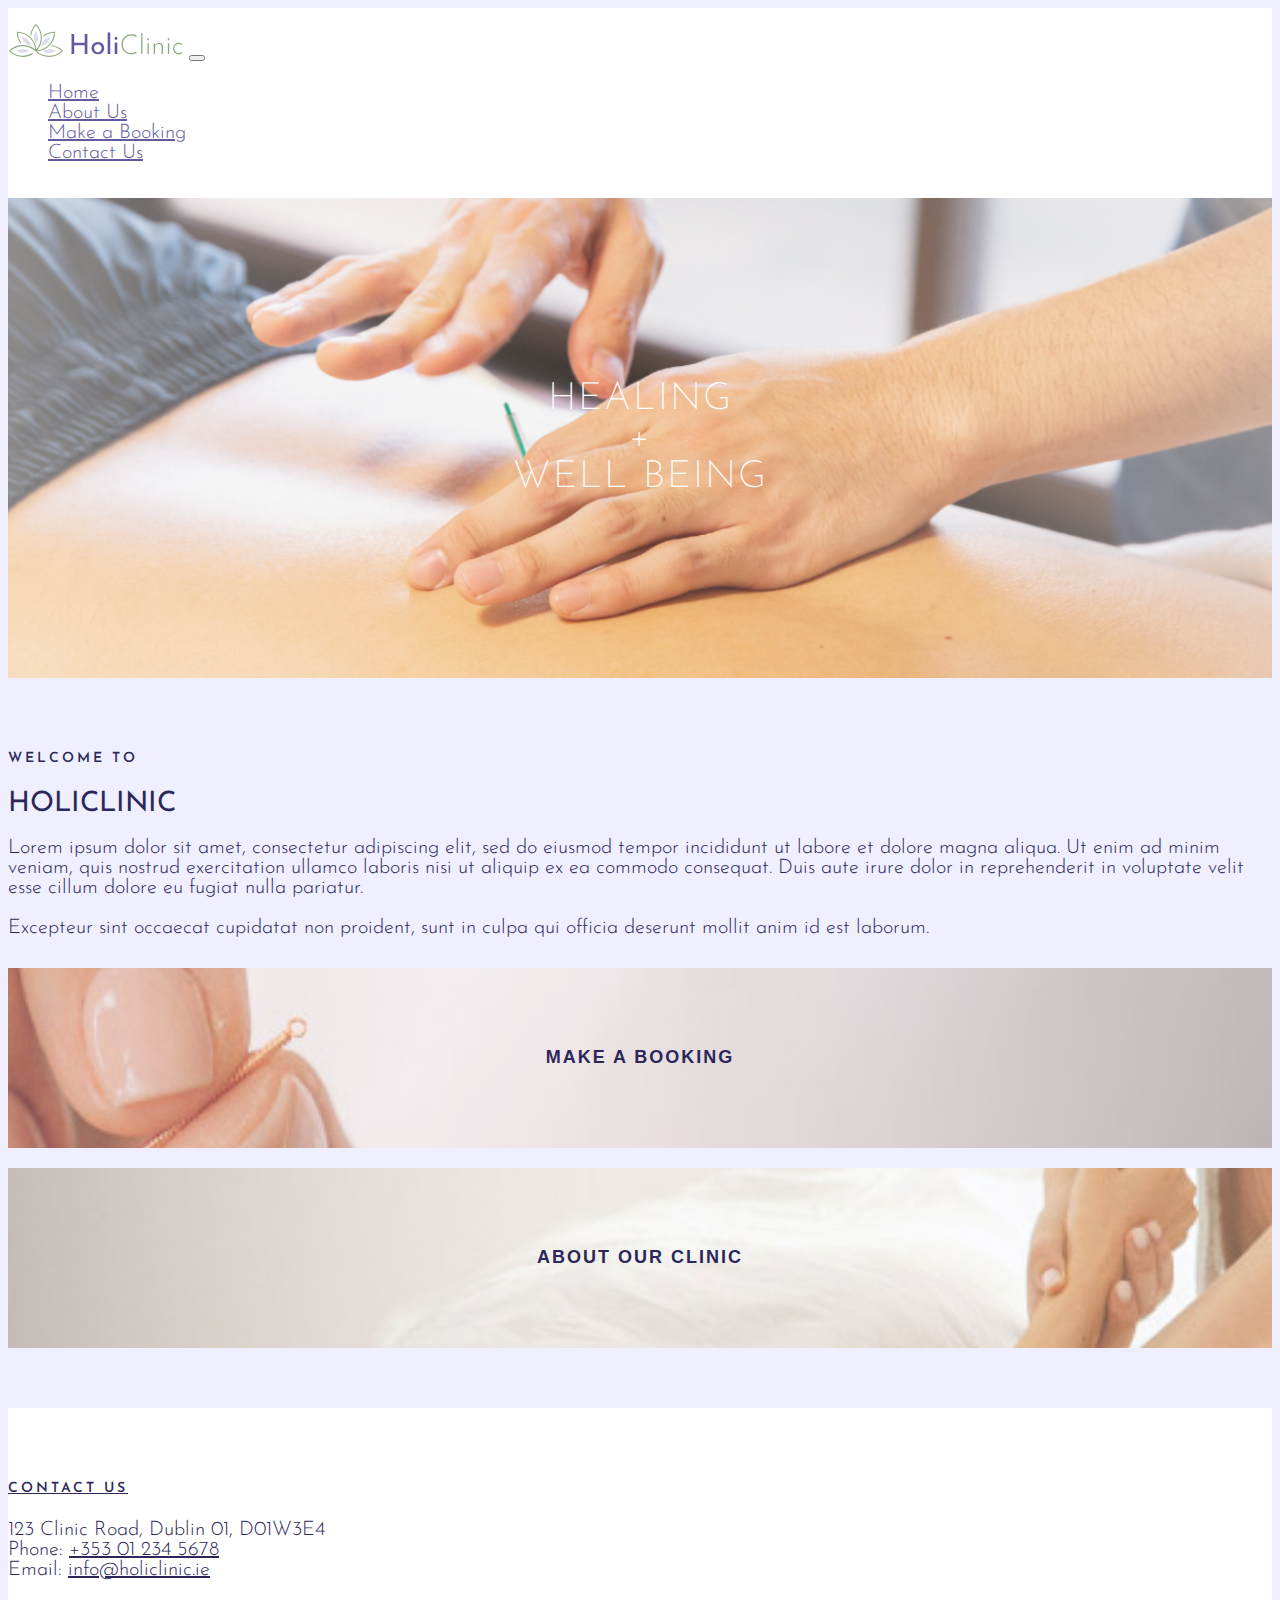
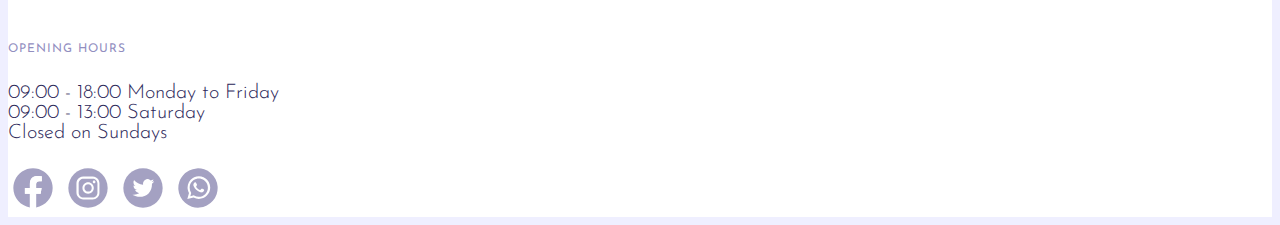
<file: index.html>
<!DOCTYPE html>
<html lang="en">

<head>
	<meta charset="UTF-8">
	<meta name="viewport" content="width=device-width, initial-scale=1">
	<meta name="description" content="Welcome to HoliClinic! We are a Holistic Clinic based in Dublin that offers Acupuncture, Massage and Energy Healing Services.">
	<title>HoliClinic</title>
	<!-- Bootstrap CSS only -->
		<link href="https://cdn.jsdelivr.net/npm/bootstrap@5.2.3/dist/css/bootstrap.min.css" rel="stylesheet" integrity="sha384-rbsA2VBKQhggwzxH7pPCaAqO46MgnOM80zW1RWuH61DGLwZJEdK2Kadq2F9CUG65" crossorigin="anonymous">
	<!-- Getting typeface Josefin Sans from Google API -->
		<link rel="preconnect" href="https://fonts.googleapis.com">
		<link rel="preconnect" href="https://fonts.gstatic.com" crossorigin>
		<link href="https://fonts.googleapis.com/css2?family=Josefin+Sans:wght@200;300;400;500;600&display=swap" rel="stylesheet">
	<!-- Our CSS files -->
		<link rel="stylesheet" href="css/global-style.css">
		<link rel="stylesheet" href="css/index-style.css">
	<!-- Bootstrap JavaScript Bundle with Popper -->
		<script src="https://cdn.jsdelivr.net/npm/bootstrap@5.2.3/dist/js/bootstrap.bundle.min.js" integrity="sha384-kenU1KFdBIe4zVF0s0G1M5b4hcpxyD9F7jL+jjXkk+Q2h455rYXK/7HAuoJl+0I4" crossorigin="anonymous"></script>
</head>
<body>

<!-- Navbar built using Bootstrap -->
	<nav class="navbar navbar-expand-md ">
		<div class="container"> <!-- container will keep all elements inside the 12-grid system -->
			<a class="navbar-brand" href="index.html"><img src="images/logo-holiclinic.svg" style="height:35px" alt="HoliClinic Logo resembling a Lotus Flower"></a>
			<button class="navbar-toggler" type="button" data-bs-toggle="collapse" data-bs-target="#navbarCollapse" aria-controls="navbarCollapse" aria-expanded="false" aria-label="Toggle navigation">
				<span class="navbar-toggler-icon"></span>
			</button>
			<div class="collapse navbar-collapse" id="navbarCollapse">
				<ul class="navbar-nav ms-auto mt-3"> <!-- ms-auto brings the menu to the right-side, mt-3 is extra margin at the top -->
					<li class="nav-item"><a class="nav-link" href="index.html">Home</a></li>
					<li class="nav-item"><a class="nav-link" href="aboutus.html">About Us</a></li>
					<li class="nav-item"><a class="nav-link" href="booking.html">Make a Booking</a></li>
					<li class="nav-item"><a class="nav-link" href="contactus.html">Contact Us</a></li>
				</ul>
			</div>
		</div>
	</nav>
	

<!-- header image -->
	<div class="header-img">
		<div class="header-title" alt="Background image of a therapist applying an Acupuncture needle">Healing<br>+<br>Well Being</div>
	</div>	

<!-- First row with text and buttons -->	
	<div class="container ">	
		<div class="spacer"></div>
		<div class="row d-flex justify-content-center">
			<div class="col-xs-12 col-lg-4">
				<h5>Welcome to</h5><h1>HoliClinic</h1>
				<p>Lorem ipsum dolor sit amet, consectetur adipiscing elit, sed do eiusmod tempor incididunt ut labore et dolore magna aliqua. Ut enim ad minim veniam, quis nostrud exercitation ullamco laboris nisi ut aliquip ex ea commodo consequat. Duis aute irure dolor in reprehenderit in voluptate velit esse cillum dolore eu fugiat nulla pariatur.</p>
				<p>Excepteur sint occaecat cupidatat non proident, sunt in culpa qui officia deserunt mollit anim id est laborum.</p>
			</div>
			<div class="col-xs-12 col-lg-1"></div>
			<div class="col-xs-12 col-lg-4">
				<div class="row">
					<form action="booking.html" style="width:100%;">
						<button class="cta booking" type="submit" alt="Background image of two fingers holding a needle">Make a Booking</button>
					</form>
				</div>
				<div class="row w-100"></div>
				<div class="row">
					<form action="aboutus.html" style="width:100%;">
						<button class="cta aboutclinic" type="submit" alt="Background image of a person receiving a massage">About our Clinic</button>
					</form>
				</div>
			</div>
		</div>
		<div class="spacer"></div>
	</div>
	
<!-- slider -->

	
<!-- footer -->
	<div class="container-fluid footer"> <!-- container-fluid gives it full width on the page -->
		<div class="container">
			<div class="spacer"></div>
			<div class="row d-flex pb-4"> <!-- display:flex; justify center to have it centered, pb-4 is padding-bottom:4 so the footer has some blank space at the bottom -->
				<div class="col-xs-12 col-md-8">
					<h5><a href="contactus.html">Contact Us</a></h5>
					<p>123 Clinic Road, Dublin 01, D01W3E4<br>Phone: <a href="tel:#">+353 01 234 5678</a><br>Email: <a href="mailto:#">info@holiclinic.ie</a></p>
					<br><h6>Opening Hours</h6>
					<p>09:00 - 18:00 Monday to Friday<br>09:00 - 13:00 Saturday<br>Closed on Sundays</p>
				</div>
				<div class="col-xs-12 col-md-4 d-flex justify-content-end align-items-end pb-4"> <!-- display:flex; justify end sends to the right side, align end sends to the bottom, pb-4 is padding-bottom:4-->
						<div>
							<a href="#" target="_blank"><img src="images/social-facebook.svg" width=50 height=50 alt="Facebook Icon"></a>
							<a href="#" target="_blank"><img src="images/social-instagram.svg" width=50 height=50 alt="Instagram Icon"></a>
							<a href="#" target="_blank"><img src="images/social-twitter.svg" width=50 height=50 alt="Twitter Icon"></a>
							<a href="#" target="_blank"><img src="images/social-whatsapp.svg" width=50 height=50 alt="Whatsapp Icon"></a>
						</div>						
				</div>
			</div>
		</div>
	</div>
	

</body>
</html>
</file>
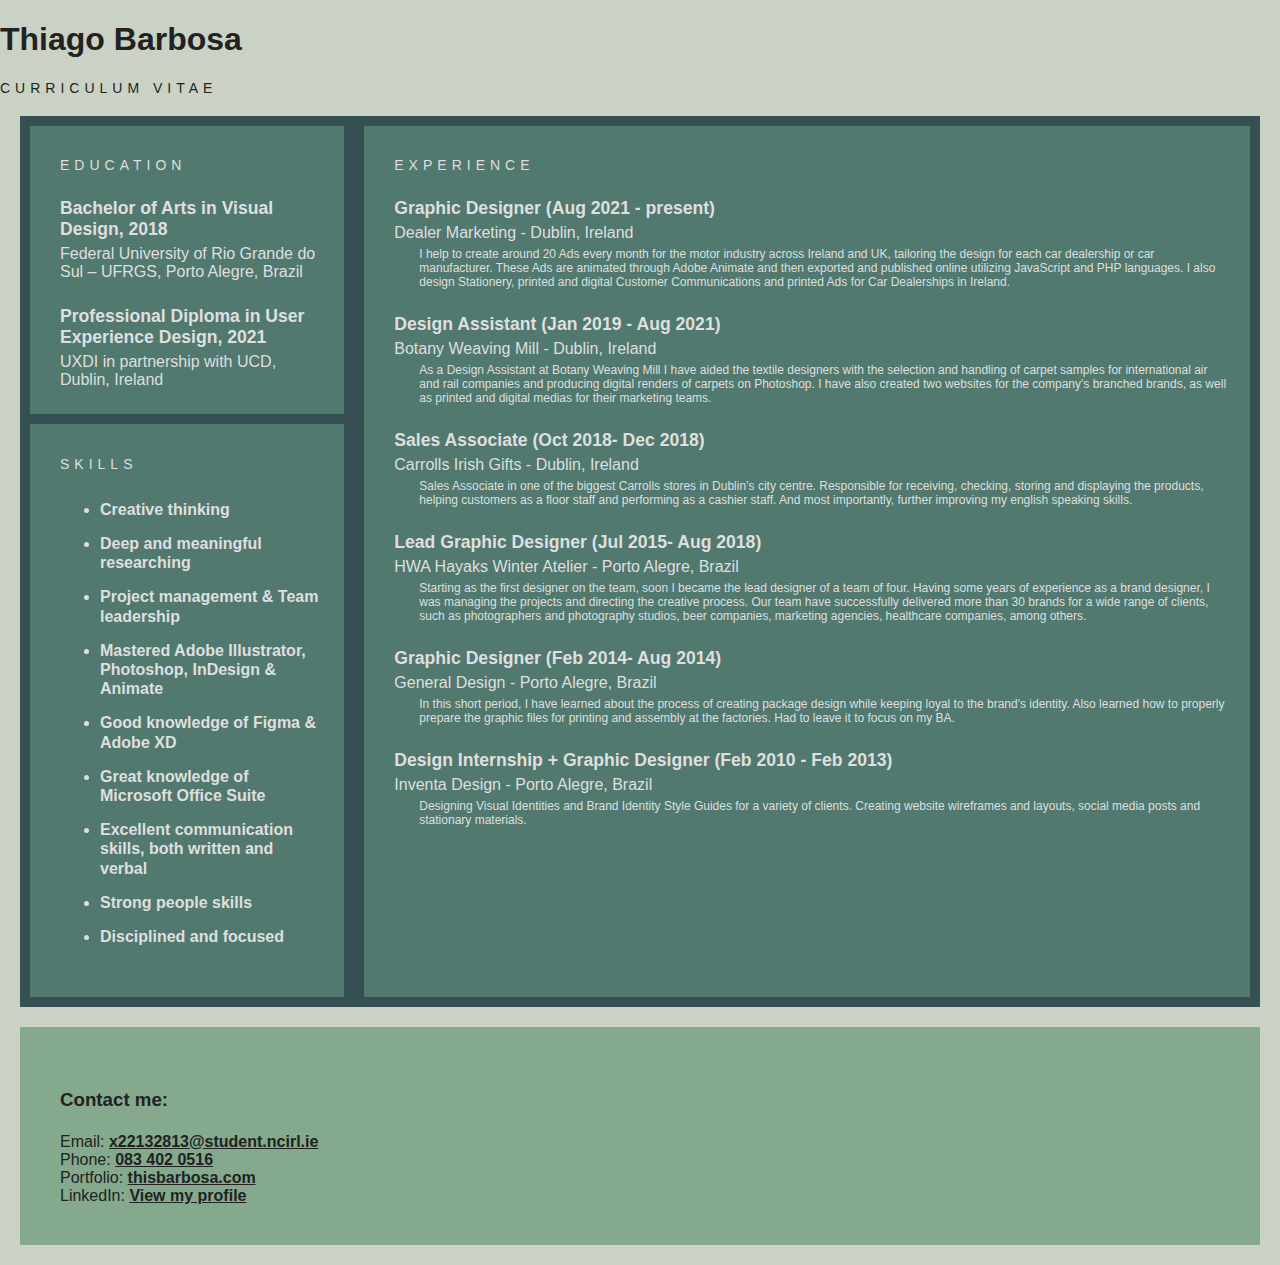
<file: portfolio/index.html>
<!DOCTYPE html>
<html>
	<head>
		<title>Thiago Barbosa - CV</title>
		<link href="https://cdn.jsdelivr.net/npm/bootstrap@5.2.2/dist/css/bootstrap.min.css" rel="stylesheet" integrity="sha384-Zenh87qX5JnK2Jl0vWa8Ck2rdkQ2Bzep5IDxbcnCeuOxjzrPF/et3URy9Bv1WTRi" crossorigin="anonymous">
		<script src="https://cdn.jsdelivr.net/npm/bootstrap@5.2.2/dist/js/bootstrap.bundle.min.js" integrity="sha384-OERcA2EqjJCMA+/3y+gxIOqMEjwtxJY7qPCqsdltbNJuaOe923+mo//f6V8Qbsw3" crossorigin="anonymous"></script>
		<link rel="stylesheet" href="style.css">
	</head>
	
	<body>
	<div class="container">
		<div class="row">
			<div class="col">
			<h1>Thiago Barbosa</h1>
			<h2>CURRICULUM VITAE</h2>
			</div>
		</div>
		<div id="columns">
			<div id="container-left">
				<div id="education-box"> 	
					<h2>Education</h2>
					<p class="title">Bachelor of Arts in Visual Design, 2018</p>
					<p>Federal University of Rio Grande do Sul – UFRGS, Porto Alegre, Brazil</p>
					<p class="title">Professional Diploma in User Experience Design, 2021</p>
					<p>UXDI in partnership with UCD, Dublin, Ireland</p>
				</div>
				<div id="skills-box">		
					<h2>Skills</h2>
						<ul class="skills" >
							<li>Creative thinking</li>
							<li>Deep and meaningful researching</li>
							<li>Project management & Team leadership</li>
							<li>Mastered Adobe Illustrator, Photoshop, InDesign & Animate</li>
							<li>Good knowledge of Figma & Adobe XD</li>
							<li>Great knowledge of Microsoft Office Suite</li>
							<li>Excellent communication skills, both written and verbal</li>
							<li>Strong people skills</li>
							<li>Disciplined and focused</li>
						</ul>
				</div>
			</div>
		
		<div id="experience-box">		
			<h2>Experience</h2>
				<p class="title">Graphic Designer (Aug 2021 - present)</p>
				<p>Dealer Marketing - Dublin, Ireland</p>
				<p class="description">I help to create around 20 Ads every month for the motor industry across Ireland and UK, tailoring the design for each car dealership or car manufacturer. These Ads are animated through Adobe Animate and then exported and published online utilizing JavaScript and PHP languages. I also design Stationery, printed and digital Customer Communications and printed Ads for Car Dealerships in Ireland.</p>
				
				<p class="title">Design Assistant (Jan 2019 - Aug 2021)</p>
				<p>Botany Weaving Mill - Dublin, Ireland</p>
				<p class="description">As a Design Assistant at Botany Weaving Mill I have aided the textile designers with the selection and handling of carpet samples for international air and rail companies and producing digital renders of carpets on Photoshop. I have also created two websites for the company's branched brands, as well as printed and digital medias for their marketing teams.</p>
				
				<p class="title">Sales Associate (Oct 2018- Dec 2018)</p>
				<p>Carrolls Irish Gifts - Dublin, Ireland</p>
				<p class="description">Sales Associate in one of the biggest Carrolls stores in Dublin’s city centre. Responsible for receiving, checking, storing and displaying the products, helping customers as a floor staff and performing as a cashier staff. And most importantly, further improving my english speaking skills.</p>
				
				<p class="title">Lead Graphic Designer (Jul 2015- Aug 2018)</p>
				<p>HWA Hayaks Winter Atelier - Porto Alegre, Brazil</p>
				<p class="description">Starting as the first designer on the team, soon I became the lead designer of a team of four. Having some years of experience as a brand designer, I was managing the projects and directing the creative process. Our team have successfully delivered more than 30 brands for a wide range of clients, such as photographers and photography studios, beer companies, marketing agencies, healthcare companies, among others.</p>
				
				<p class="title">Graphic Designer (Feb 2014- Aug 2014)</p>
				<p>General Design - Porto Alegre, Brazil</p>
				<p class="description">In this short period, I have learned about the process of creating package design while keeping loyal to the brand's identity. Also learned how to properly prepare the graphic files for printing and assembly at the factories. Had to leave it to focus on my BA.</p>
				
				<p class="title">Design Internship + Graphic Designer (Feb 2010 - Feb 2013)</p>
				<p>Inventa Design - Porto Alegre, Brazil</p>
				<p class="description">Designing Visual Identities and Brand Identity Style Guides for a variety of clients. Creating website wireframes and layouts, social media posts and stationary materials.</p>
		</div>		
		
		</div>	
		<div id="container-footer">
			<h3>Contact me:</h3>
				Email: <a href="mailto:x22132813@student.ncirl.ie">x22132813@student.ncirl.ie</a>
				<br>
				Phone: <a href="tel:0834020516">083 402 0516</a>
				<br>
				Portfolio: <a href="https://www.thisbarbosa.com" target="_blank">thisbarbosa.com</a>
				<br>
				LinkedIn: <a href="https://www.linkedin.com/in/thisbarbosa/" target="_blank">View my profile</a>
			
		</div>
	</div>
	<body>	
</html>
</file>
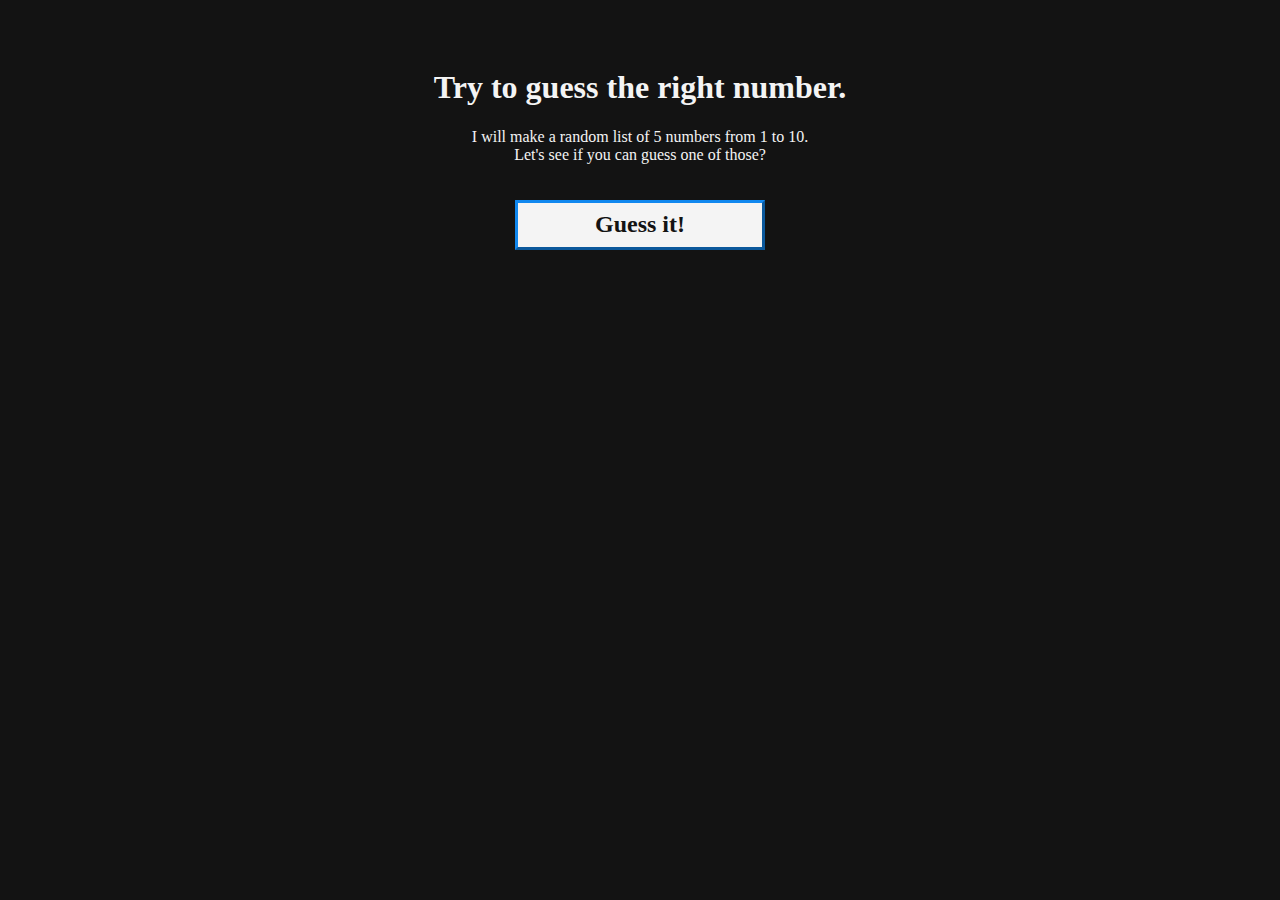
<file: week10lab/index.html>
<!--Thiago Barbosa - Lab Week 10-->
<!DOCTYPE html>
<html>

<head>
  <meta charset="utf-8">
  <title>Guessing Game</title>
  <link href="style.css" rel="stylesheet">
  <script src="script.js"></script>
</head>

<body>
	<div id="container">
		<h1>Try to guess the right number.</h1>
		<p>I will make a random list of 5 numbers from 1 to 10.<br>Let's see if you can guess one of those?</p>
		<button onclick=guessNumber()>Guess it!</button>
		<br>
		<div id="answer"></div>
	</div>
</body>

</html>
</file>
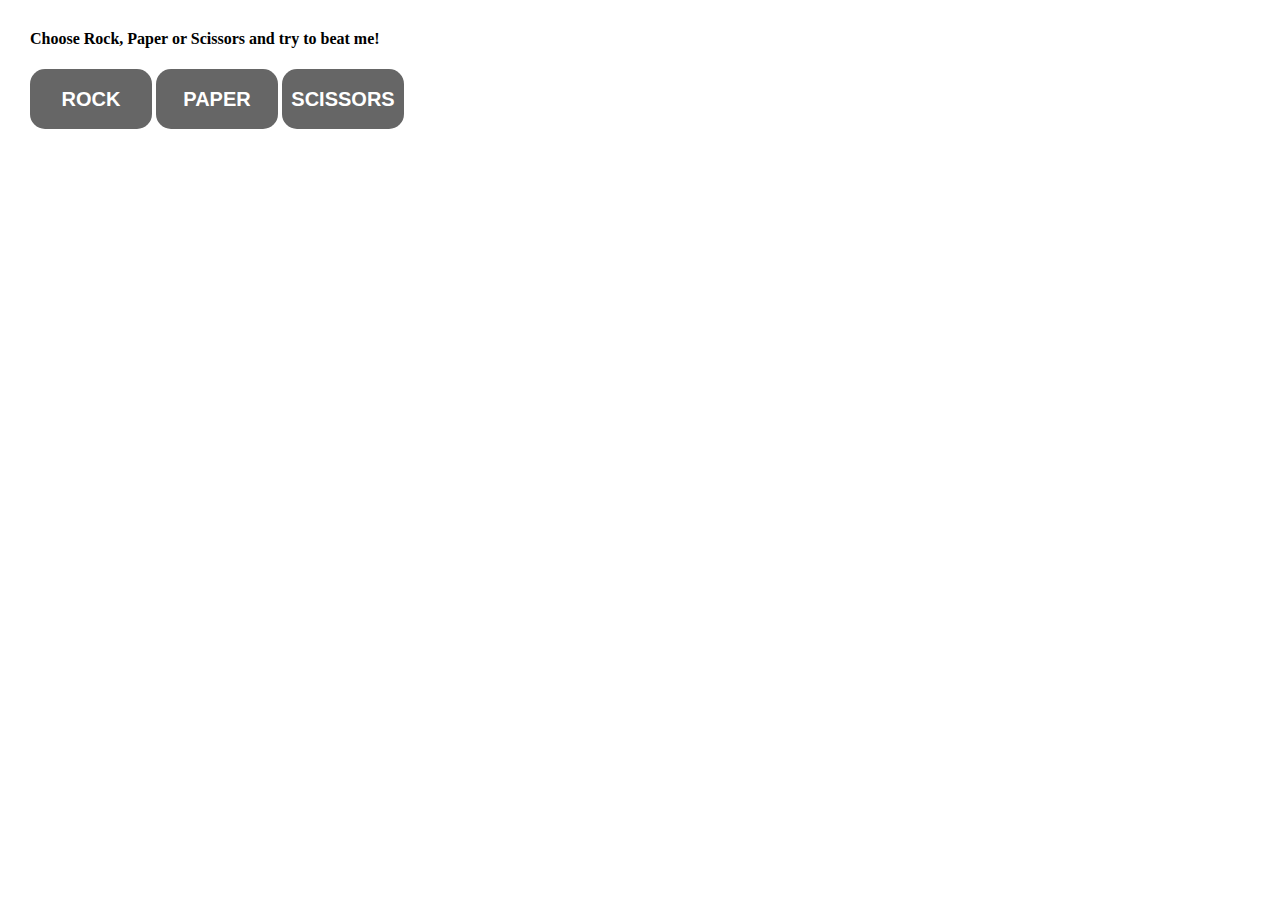
<file: week8lab/index.html>
<!DOCTYPE html>
<!-- Week 8 Lab - Thiago Barbosa - 16.11.2022 -->
<html lang="en">
<meta charset="UTF-8">
<head>
	<title>Week 8 Lab - Rock Paper Scissors Game</title>
	<meta name="viewport" content="width=device-width,initial-scale=1">
	<link href="https://cdn.jsdelivr.net/npm/bootstrap@5.2.2/dist/css/bootstrap.min.css" rel="stylesheet" integrity="sha384-Zenh87qX5JnK2Jl0vWa8Ck2rdkQ2Bzep5IDxbcnCeuOxjzrPF/et3URy9Bv1WTRi" crossorigin="anonymous">
	<link href="style.css" rel="stylesheet">
	<script src="script.js"></script>
</head>
<body>
	<div class="row">
		<div class="col-xs-12 float-center">
			<h4>Choose Rock, Paper or Scissors and try to beat me!</h4>
			<button type="submit" id="rock" onclick="playRock()">ROCK</button>
			<button type="submit" id="paper" onclick="playPaper()">PAPER</button>
			<button type="submit" id="scissors" onclick="playScissors()">SCISSORS</button>
		</div>
	</div>

</body>
</html>
</file>
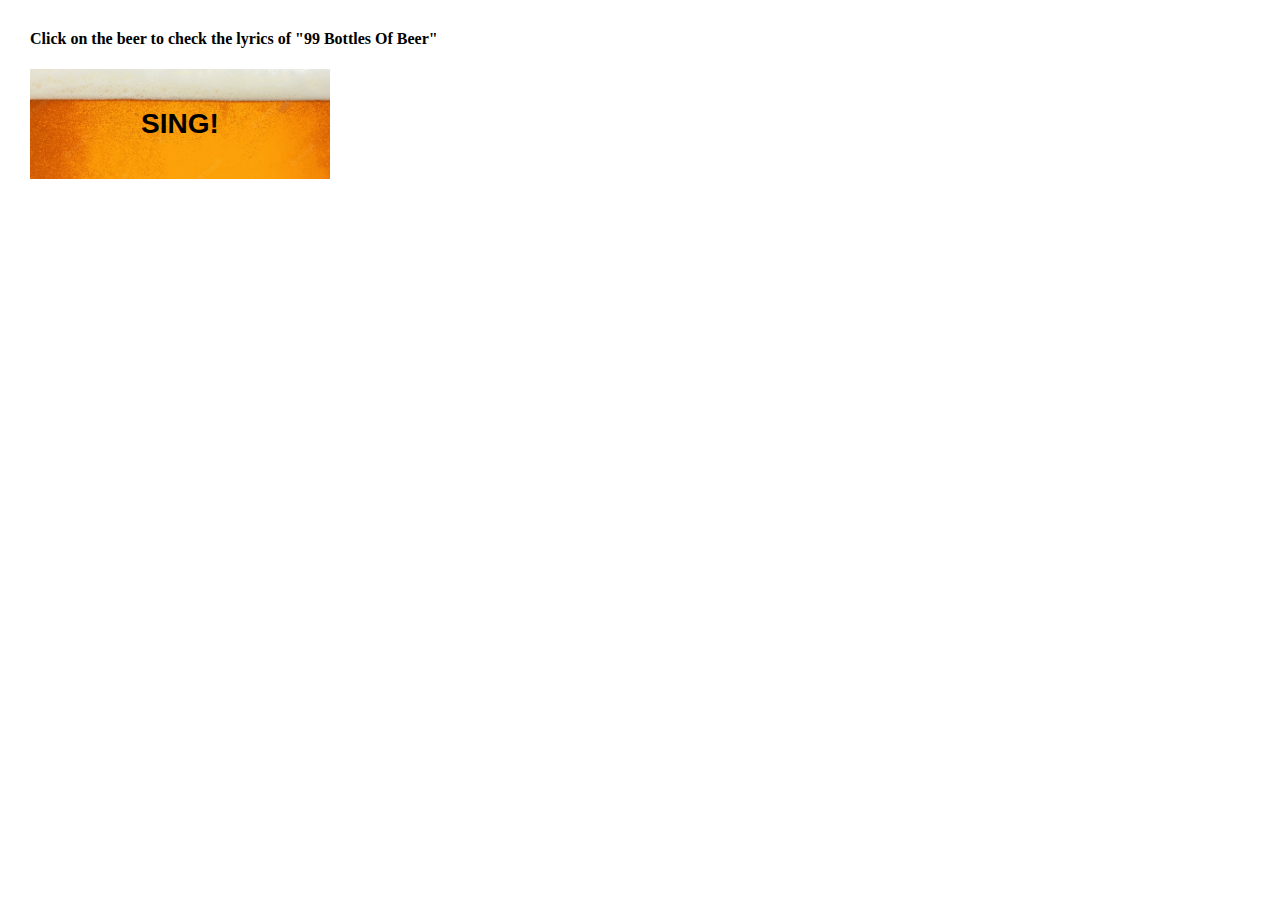
<file: week9lab/beersong/index.html>
<!DOCTYPE html>
<!-- Week 9 Lab - Thiago Barbosa - 21.11.2022 -->
<html lang="en">
<meta charset="UTF-8">
<head>
	<title>Week 9 Lab - 99 Bottles Of Beer</title>
	<meta name="viewport" content="width=device-width,initial-scale=1">
	<link href="https://cdn.jsdelivr.net/npm/bootstrap@5.2.2/dist/css/bootstrap.min.css" rel="stylesheet" integrity="sha384-Zenh87qX5JnK2Jl0vWa8Ck2rdkQ2Bzep5IDxbcnCeuOxjzrPF/et3URy9Bv1WTRi" crossorigin="anonymous">
	<link href="style.css" rel="stylesheet">
	<script src="script.js"></script>
</head>
<body>
	<div class="row">
		<div class="col-xs-12">
			<h4>Click on the beer to check the lyrics of "99 Bottles Of Beer"</h4>
			<button type="submit" id="buttonBeer" onclick="beerSong()">SING!</button>
			<div id="songLyrics">
				
			</div>
		</div>
	</div>

</body>
</html>
</file>
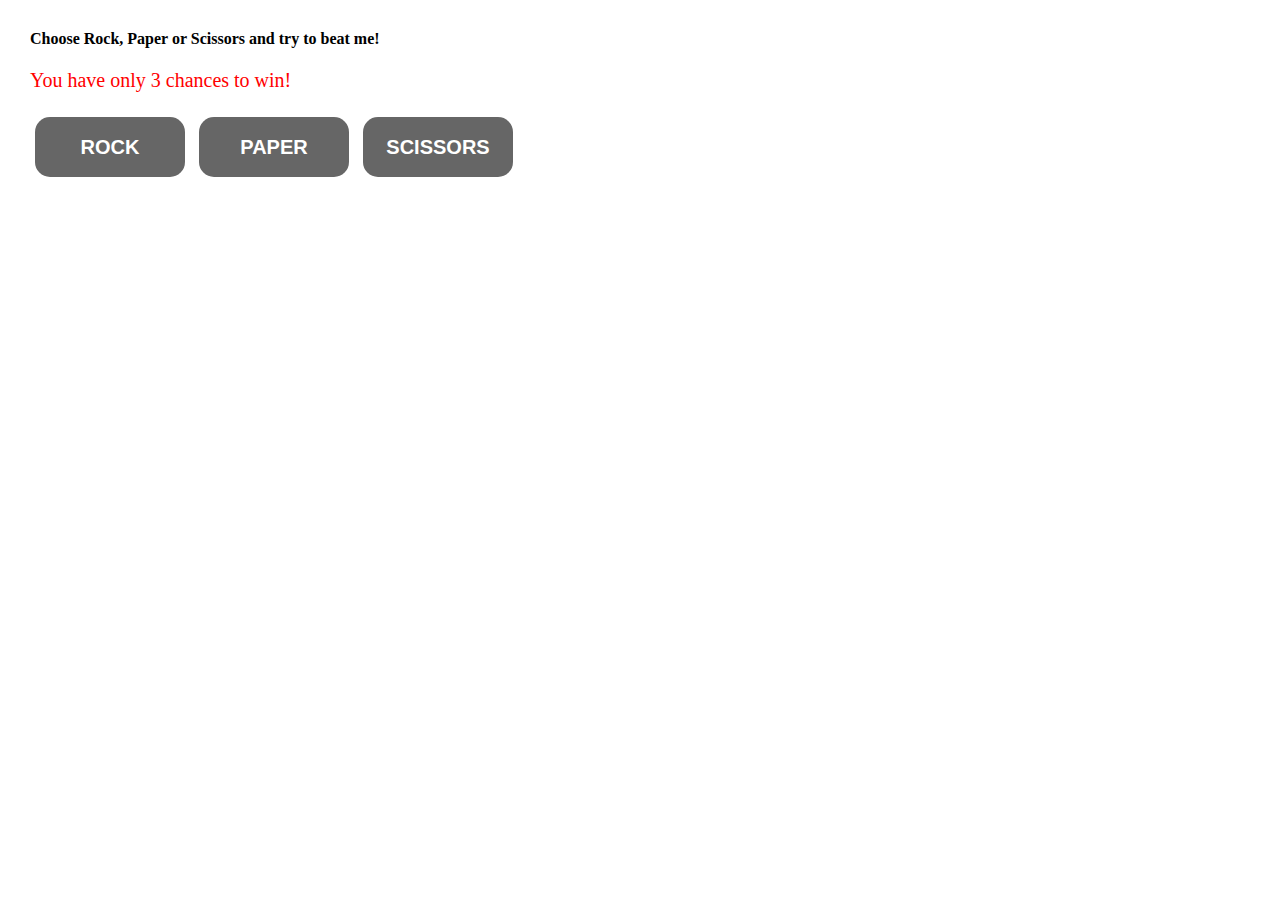
<file: week9lab/rps/index.html>
<!DOCTYPE html>
<!-- Week 9 Lab - Thiago Barbosa - 21.11.2022 -->
<html lang="en">
<meta charset="UTF-8">
<head>
	<title>Week 9 Lab - Rock Paper Scissors Game v2.0</title>
	<meta name="viewport" content="width=device-width,initial-scale=1">
	<link href="https://cdn.jsdelivr.net/npm/bootstrap@5.2.2/dist/css/bootstrap.min.css" rel="stylesheet" integrity="sha384-Zenh87qX5JnK2Jl0vWa8Ck2rdkQ2Bzep5IDxbcnCeuOxjzrPF/et3URy9Bv1WTRi" crossorigin="anonymous">
	<link href="style.css" rel="stylesheet">
	<script src="script.js"></script>
</head>
<body>
	<div class="row">
		<div class="col-xs-12" style="padding-bottom:20px">
			<h4>Choose Rock, Paper or Scissors and try to beat me!</h4>
			<span style="color:red;font-size:20px;margin-bottom:20px">You have only 3 chances to win!</span>
		</div>
		<div class="col-xs-12">
			<button type="submit" id="rock" onclick="playGame(0)">ROCK</button>
			<button type="submit" id="paper" onclick="playGame(1)">PAPER</button>
			<button type="submit" id="scissors" onclick="playGame(2)">SCISSORS</button>
		</div>
	</div>
</body>
</html>
</file>
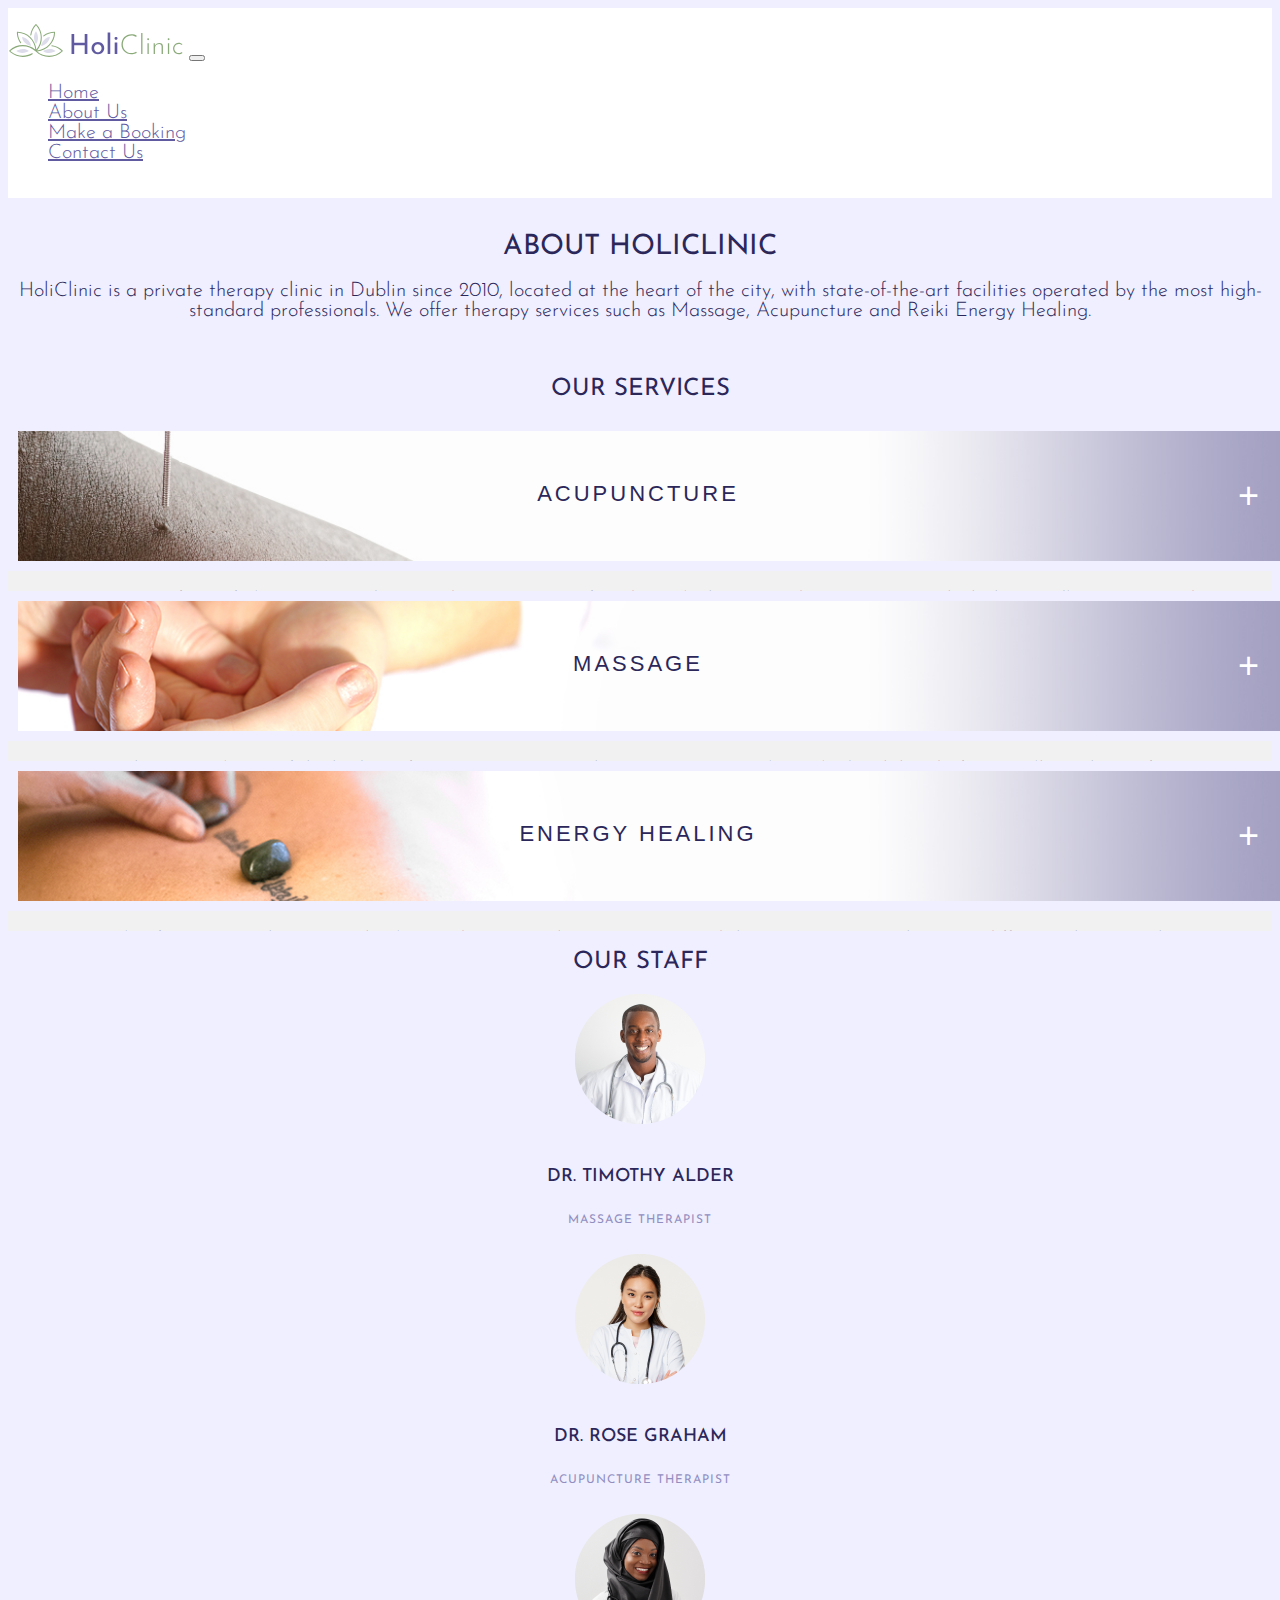
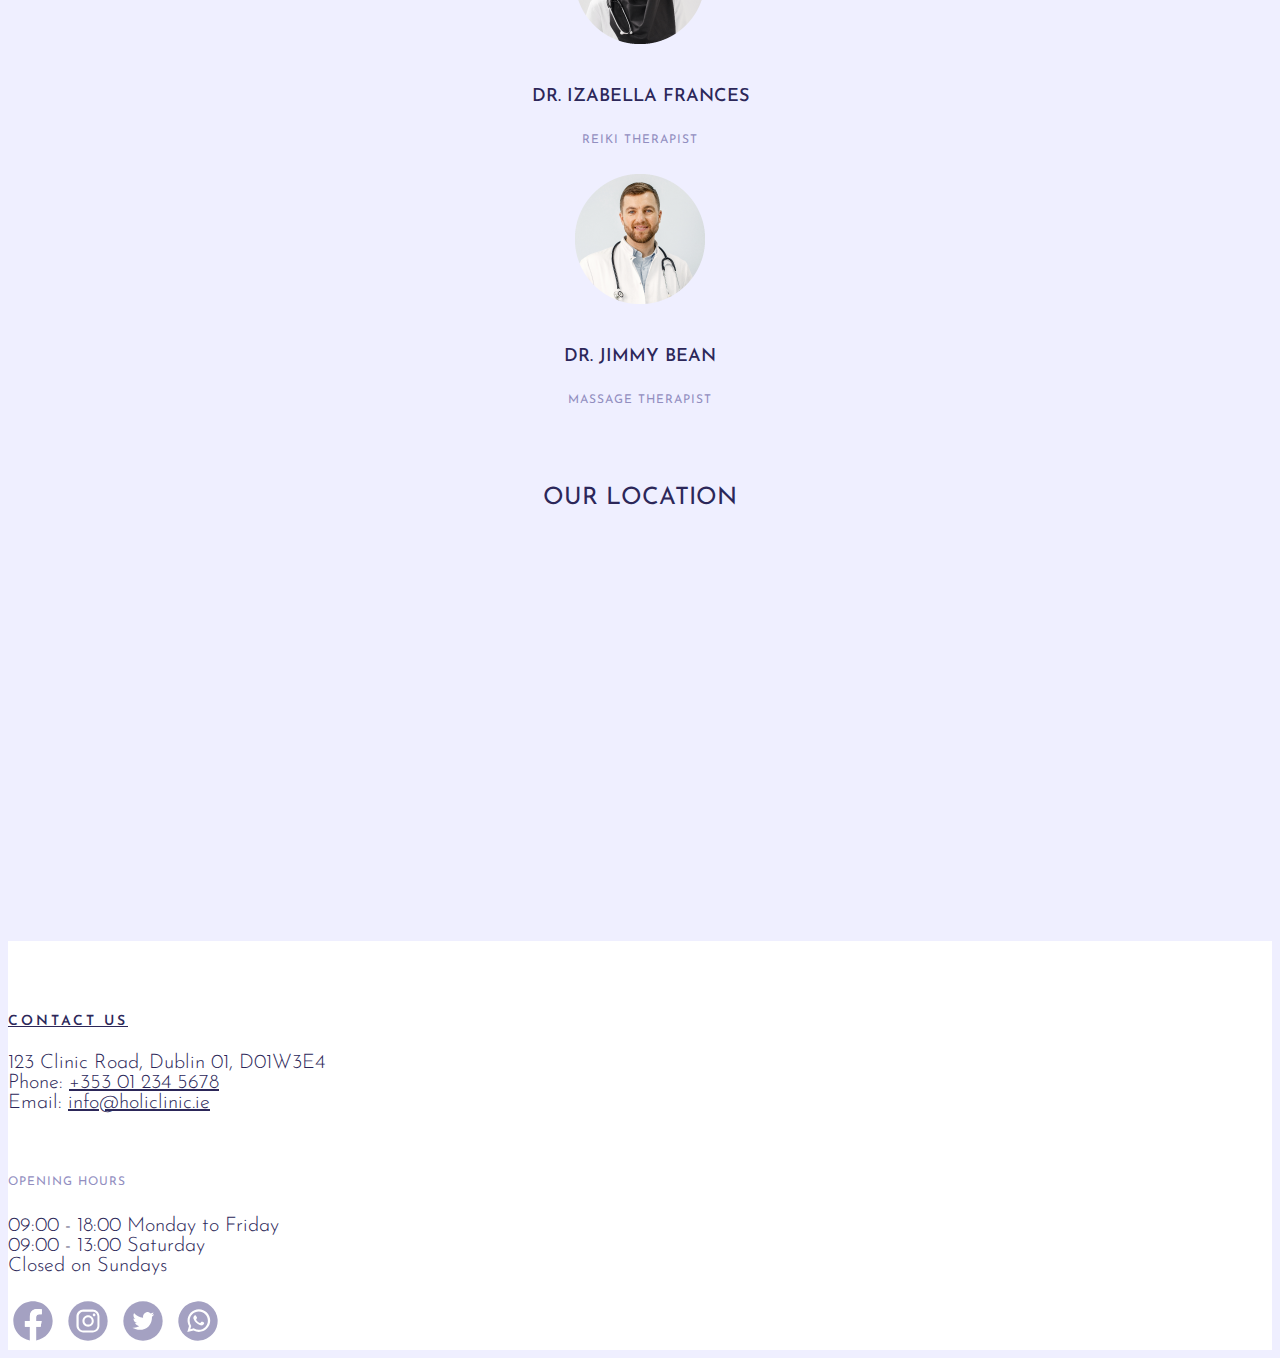
<file: aboutus.html>
<!DOCTYPE html>
<html lang="en">

<head>
	<meta charset="UTF-8">
	<meta name="viewport" content="width=device-width, initial-scale=1">
	<meta name="description" content="HoliClinic is a Holistic Clinic based in Dublin that offers Acupuncture, Massage and Energy Healing Services. You will be in good hands with our experienced therapists.">
	<title>HoliClinic - About Us</title>
	<!-- Bootstrap CSS only -->
		<link href="https://cdn.jsdelivr.net/npm/bootstrap@5.2.3/dist/css/bootstrap.min.css" rel="stylesheet" integrity="sha384-rbsA2VBKQhggwzxH7pPCaAqO46MgnOM80zW1RWuH61DGLwZJEdK2Kadq2F9CUG65" crossorigin="anonymous">
	<!-- Getting typeface Josefin Sans from Google API -->
		<link rel="preconnect" href="https://fonts.googleapis.com">
		<link rel="preconnect" href="https://fonts.gstatic.com" crossorigin>
		<link href="https://fonts.googleapis.com/css2?family=Josefin+Sans:wght@200;300;400;500;600&display=swap" rel="stylesheet">
	<!-- Our CSS files -->
		<link rel="stylesheet" href="css/global-style.css">
		<link rel="stylesheet" href="css/aboutus-style.css">
	<!-- Bootstrap JavaScript Bundle with Popper -->
		<script src="https://cdn.jsdelivr.net/npm/bootstrap@5.2.3/dist/js/bootstrap.bundle.min.js" integrity="sha384-kenU1KFdBIe4zVF0s0G1M5b4hcpxyD9F7jL+jjXkk+Q2h455rYXK/7HAuoJl+0I4" crossorigin="anonymous"></script>

</head>
<body>

<!-- Navbar built using Bootstrap -->
	<nav class="navbar navbar-expand-md ">
		<div class="container"> <!-- container will keep all elements inside the 12-grid system -->
			<a class="navbar-brand" href="index.html"><img src="images/logo-holiclinic.svg" style="height:35px" alt="HoliClinic Logo resembling a Lotus Flower"></a>
			<button class="navbar-toggler" type="button" data-bs-toggle="collapse" data-bs-target="#navbarCollapse" aria-controls="navbarCollapse" aria-expanded="false" aria-label="Toggle navigation">
				<span class="navbar-toggler-icon"></span>
			</button>
			<div class="collapse navbar-collapse" id="navbarCollapse">
				<ul class="navbar-nav ms-auto mt-3"> <!-- ms-auto brings the menu to the right-side, mt-3 is extra margin at the top -->
					<li class="nav-item"><a class="nav-link" href="index.html">Home</a></li>
					<li class="nav-item"><a class="nav-link" href="aboutus.html">About Us</a></li>
					<li class="nav-item"><a class="nav-link" href="booking.html">Make a Booking</a></li>
					<li class="nav-item"><a class="nav-link" href="contactus.html">Contact Us</a></li>
				</ul>
			</div>
		</div>
	</nav>
	
<!-- Service buttons with collapsible content -->	
	<div class="container col-xs-12 col-lg-7 pt-4">
		<br>
		<center><h1>About HoliClinic</h1>
		<p>HoliClinic is a private therapy clinic in Dublin since 2010, located at the heart of the city, with state-of-the-art facilities operated by the most high-standard professionals. We offer therapy services such as Massage, Acupuncture and Reiki Energy Healing.</p></center>
		<br>
	</div>
	<div class="container">
		<div class="row d-flex justify-content-center">
			<div class="col-xs-12 col-lg-5 pt-5">
				<center><h2>Our Services</h2></center>
				<div class="pt-4">
					<button class="collapsible acupunture" alt="Background image of Acupuncture therapy">Acupuncture</button> <!-- class collapsible is going to trigger a JavaScript Event Listener to uncollapse the content -->
					<div class="content">
					  <p>Acupuncture is a form of alternative medicine and a component of traditional Chinese medicine (TCM) in which thin needles are inserted into the body. There is a range of acupuncture variants which originated in different philosophies, and techniques vary depending on the country in which it is performed, but can be divided into two main foundational philosophical applications and approaches, the first being the modern standardized form called eight principles TCM and the second an older system that is based on the ancient Daoist wuxing, better known as the five elements or phases in the West.</p>
					</div>
					<button class="collapsible massage" alt="Background image of Massage therapy">Massage</button>
					<div class="content">
					  <p>Massage is the manipulation of the body's soft tissues. Massage techniques are commonly applied with hands, fingers, elbows, knees, forearms, feet or a device. The purpose of massage is generally for the treatment of body stress or pain. In European countries, a person professionally trained to give massages is traditionally known as a masseur (male) or masseuse (female).</p>
					</div>
					<button class="collapsible energy" alt="Background image of Energy Healing therapy">Energy Healing</button>	
					<div class="content">
					  <p>Many people often assume that energy healing and massage therapy are one and the same. However, there is a difference between the two. Energy healing believes that the human energy field extends beyond the body and skin. Energy healing also believes that when the flow of this energy is obstructed or imbalanced, it results in ailments and health problems. So the main aim of energy healing is to restore the balance of the energy field and facilitate healing of the body and mind. It is seen as a natural process of restoring the body, spirit and mind to complete health.</p>
					</div>
				</div>
			</div>
			<div class="col-xs-12 col-lg-6 pt-5"> <!-- pt-5 is adding padding to the top of my column in roder to have space when it stacks for small screens-->
				<center><h2>Our Staff</h2></center>
				<div class="row d-flex justify-content-center pt-4">
					<div class="col-4 pb-5">
						<center>
							<img src="images/staff-01.png" width="130px" height="130px" alt="Portrait of Dr. Timothy Alder"><br><br>
							<h4>Dr. Timothy Alder</h4>
							<h6>Massage Therapist</h6>
						</center>
					</div>
					<div class="col-4 pb-5">
						<center>
							<img src="images/staff-02.png" width="130px" height="130px" alt="Portrait of Dr. Rose Graham"><br><br>
							<h4>Dr. Rose Graham</h4>
							<h6>Acupuncture Therapist</h6>
						</center>
					</div>
				</div>
				<div class="row d-flex justify-content-center">
					<div class="col-4 pb-5">
						<center>
							<img src="images/staff-03.png" width="130px" height="130px" alt="Portrait of Dr. Izabella Frances"><br><br>
							<h4>Dr. Izabella Frances</h4>
							<h6>Reiki Therapist</h6>
						</center>
					</div>
					<div class="col-4 pb-5">
						<center>
							<img src="images/staff-04.png" width="130px" height="130px" alt="Portrait of Dr. Jimmy Bean"><br><br>
							<h4>Dr. Jimmy Bean</h4>
							<h6>Massage Therapist</h6>
						</center>
					</div>
				</div>
			</div>
		</div>
	</div>

	<script src="js/script.js"></script> <!-- linking to JavaScript to run the collapsible Event Listener -->
	
	<div class="container">
		<br><br>
		<center><h2>Our Location</h2></center><br><br>
	</div>
	
	<div class="container pb-5">
		<div class="row d-flex justify-content-center ">
			<div class="col-sm-12 col-lg-10 map-responsive" alt="Map Location">
				<iframe src="https://www.google.com/maps/embed?pb=!1m18!1m12!1m3!1d2381.682897096189!2d-6.24518684831496!3d53.34893238211996!2m3!1f0!2f0!3f0!3m2!1i1024!2i768!4f13.1!3m3!1m2!1s0x48670e8cd86e97e7%3A0x6d51b774ee7fa935!2sNational%20College%20of%20Ireland!5e0!3m2!1sen!2sie!4v1670428926701!5m2!1sen!2sie" width="800" height="270" style="border:0;" allowfullscreen="" loading="lazy" referrerpolicy="no-referrer-when-downgrade"></iframe>
			</div>
		</div>
	</div>
	
	
<!-- footer -->
	<div class="container-fluid footer"> <!-- container-fluid gives it full width on the page -->
		<div class="container">
			<div class="spacer"></div>
			<div class="row d-flex justify-content-center pb-4"> <!-- display:flex; justify center to have it centered, pb-4 is padding-bottom:4 so the footer has some blank space at the bottom -->
				<div class="col-xs-12 col-md-8">
					<h5><a href="contactus.html">Contact Us</a></h5>
					<p>123 Clinic Road, Dublin 01, D01W3E4<br>Phone: <a href="tel:#">+353 01 234 5678</a><br>Email: <a href="mailto:#">info@holiclinic.ie</a></p>
					<br><h6>Opening Hours</h6>
					<p>09:00 - 18:00 Monday to Friday<br>09:00 - 13:00 Saturday<br>Closed on Sundays</p>
				</div>
				<div class="col-xs-12 col-md-4 d-flex justify-content-end align-items-end pb-4"> <!-- display:flex; justify end sends to the right side, align end sends to the bottom, pb-4 is padding-bottom:4-->
						<div>
							<a href="#" target="_blank"><img src="images/social-facebook.svg" width=50 height=50 alt="Facebook Icon"></a>
							<a href="#" target="_blank"><img src="images/social-instagram.svg" width=50 height=50 alt="Instagram Icon"></a>
							<a href="#" target="_blank"><img src="images/social-twitter.svg" width=50 height=50 alt="Twitter Icon"></a>
							<a href="#" target="_blank"><img src="images/social-whatsapp.svg" width=50 height=50 alt="Whatsapp Icon"></a>
						</div>						
				</div>
			</div>
		</div>
	</div>
	

</body>
</html>
</file>
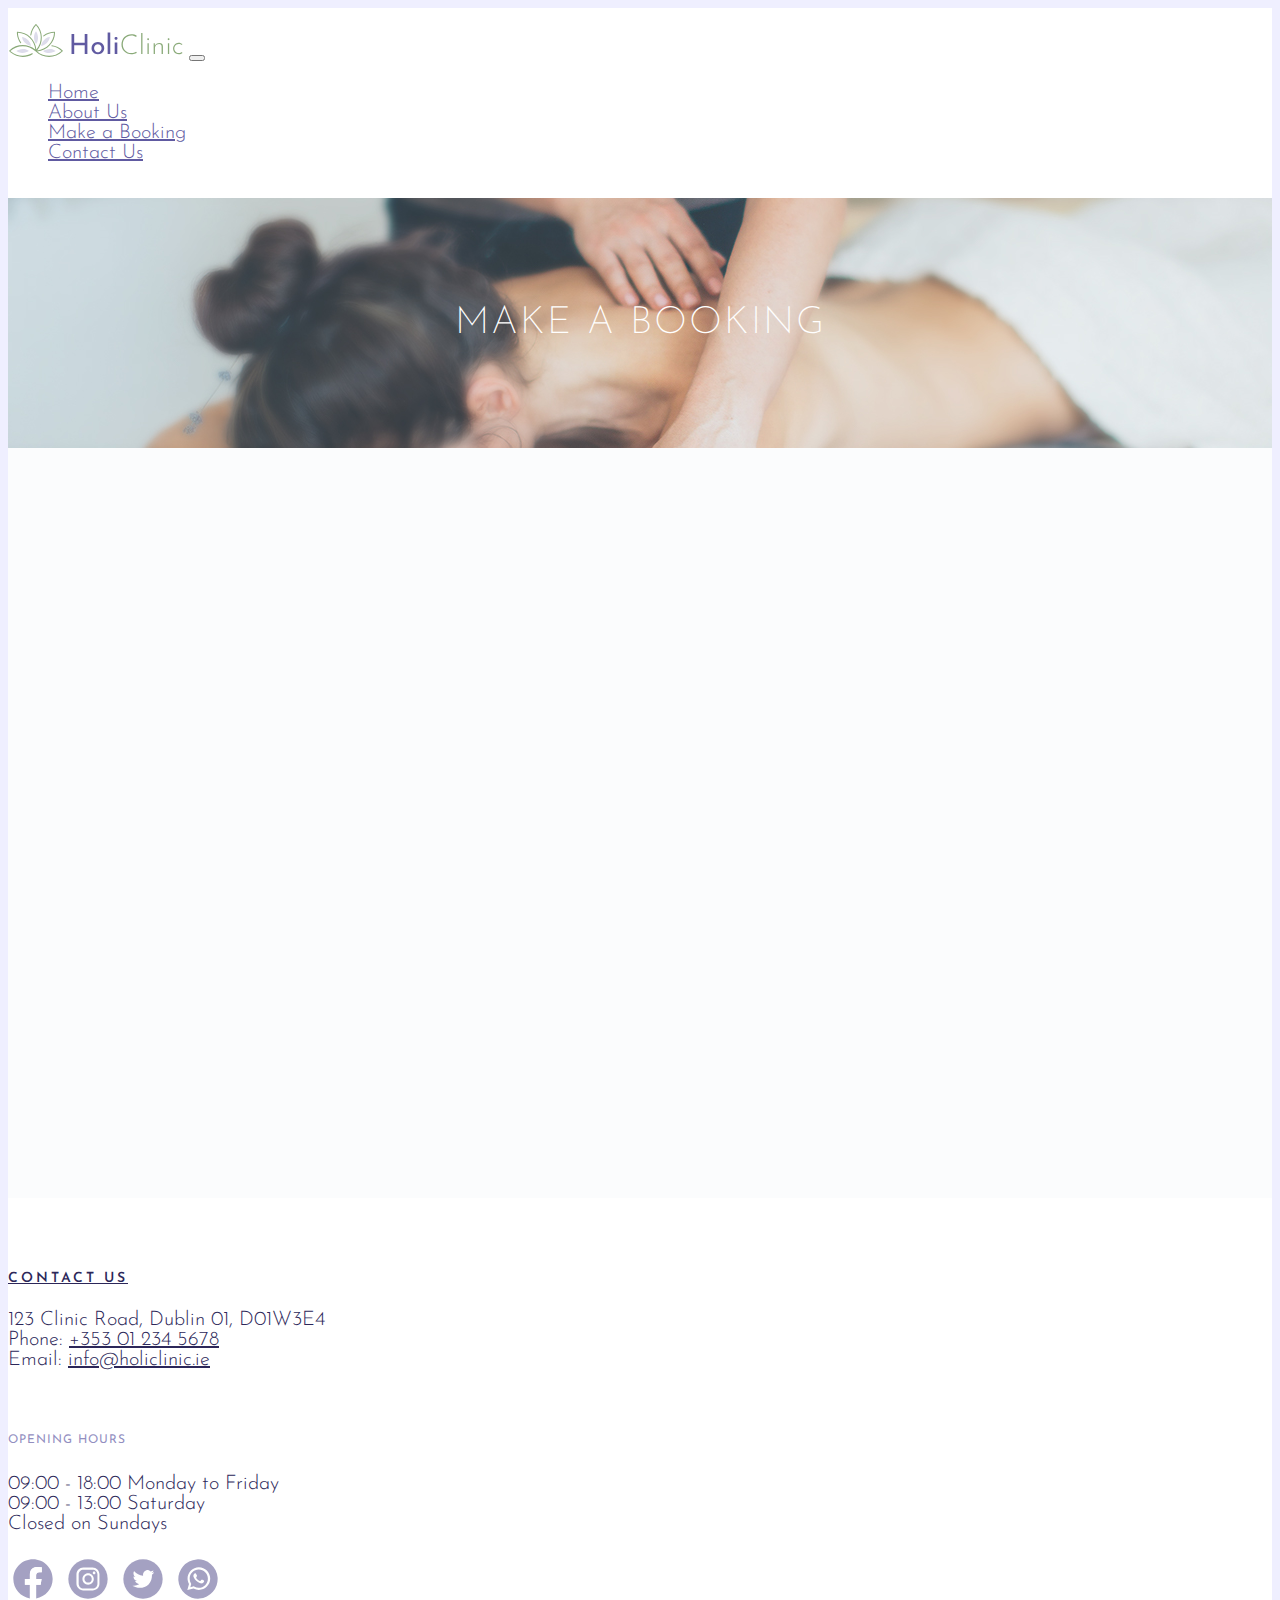
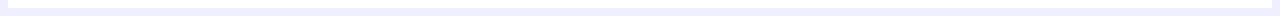
<file: booking.html>
<!DOCTYPE html>
<html lang="en">

<head>
	<meta charset="UTF-8">
	<meta name="viewport" content="width=device-width, initial-scale=1">
	<meta name="description" content="HoliClinic is a Holistic Clinic based in Dublin that offers Acupuncture, Massage and Energy Healing Services. You can book a slot with our therapists directly on this page.">
	<title>HoliClinic - About Us</title>
	<!-- Bootstrap CSS only -->
		<link href="https://cdn.jsdelivr.net/npm/bootstrap@5.2.3/dist/css/bootstrap.min.css" rel="stylesheet" integrity="sha384-rbsA2VBKQhggwzxH7pPCaAqO46MgnOM80zW1RWuH61DGLwZJEdK2Kadq2F9CUG65" crossorigin="anonymous">
	<!-- Getting typeface Josefin Sans from Google API -->
		<link rel="preconnect" href="https://fonts.googleapis.com">
		<link rel="preconnect" href="https://fonts.gstatic.com" crossorigin>
		<link href="https://fonts.googleapis.com/css2?family=Josefin+Sans:wght@200;300;400;500;600&display=swap" rel="stylesheet">
	<!-- Our CSS files -->
		<link rel="stylesheet" href="css/global-style.css">
		<link rel="stylesheet" href="css/booking-style.css">
	<!-- Bootstrap JavaScript Bundle with Popper -->
		<script src="https://cdn.jsdelivr.net/npm/bootstrap@5.2.3/dist/js/bootstrap.bundle.min.js" integrity="sha384-kenU1KFdBIe4zVF0s0G1M5b4hcpxyD9F7jL+jjXkk+Q2h455rYXK/7HAuoJl+0I4" crossorigin="anonymous"></script>

</head>
<body>

<!-- Navbar built using Bootstrap -->
	<nav class="navbar navbar-expand-md ">
		<div class="container"> <!-- container will keep all elements inside the 12-grid system -->
			<a class="navbar-brand" href="index.html"><img src="images/logo-holiclinic.svg" style="height:35px" alt="HoliClinic Logo resembling a Lotus Flower"></a>
			<button class="navbar-toggler" type="button" data-bs-toggle="collapse" data-bs-target="#navbarCollapse" aria-controls="navbarCollapse" aria-expanded="false" aria-label="Toggle navigation">
				<span class="navbar-toggler-icon"></span>
			</button>
			<div class="collapse navbar-collapse" id="navbarCollapse">
				<ul class="navbar-nav ms-auto mt-3"> <!-- ms-auto brings the menu to the right-side, mt-3 is extra margin at the top -->
					<li class="nav-item"><a class="nav-link" href="index.html">Home</a></li>
					<li class="nav-item"><a class="nav-link" href="aboutus.html">About Us</a></li>
					<li class="nav-item"><a class="nav-link" href="booking.html">Make a Booking</a></li>
					<li class="nav-item"><a class="nav-link" href="contactus.html">Contact Us</a></li>
				</ul>
			</div>
		</div>
	</nav>
	
<!-- Header -->	
	<div class="booking-header" alt="Background image of Massage therapy">
		<div class="container col-xs-12 col-lg-7 pt-4">
			<div class="booking-text">
				MAKE A BOOKING
			</div>
		</div>
	</div>
	
<!-- Calendly Widget for booking -->	
	<div class="container-fluid pb-5" style="background-color:#FBFCFD">
		<center>
			<div class="calendly-inline-widget" data-url="https://calendly.com/x22159207" style="min-width:320px;height:750px;"></div>
			<script type="text/javascript" src="https://assets.calendly.com/assets/external/widget.js" async></script>
		</center>
	</div>
	
	
<!-- footer -->
	<div class="container-fluid footer"> <!-- container-fluid gives it full width on the page -->
		<div class="container">
			<div class="spacer"></div>
			<div class="row d-flex justify-content-center pb-4"> <!-- display:flex; justify center to have it centered, pb-4 is padding-bottom:4 so the footer has some blank space at the bottom -->
				<div class="col-xs-12 col-md-8">
					<h5><a href="contactus.html">Contact Us</a></h5>
					<p>123 Clinic Road, Dublin 01, D01W3E4<br>Phone: <a href="tel:#">+353 01 234 5678</a><br>Email: <a href="mailto:#">info@holiclinic.ie</a></p>
					<br><h6>Opening Hours</h6>
					<p>09:00 - 18:00 Monday to Friday<br>09:00 - 13:00 Saturday<br>Closed on Sundays</p>
				</div>
				<div class="col-xs-12 col-md-4 d-flex justify-content-end align-items-end pb-4"> <!-- display:flex; justify end sends to the right side, align end sends to the bottom, pb-4 is padding-bottom:4-->
						<div>
							<a href="#" target="_blank"><img src="images/social-facebook.svg" width=50 height=50 alt="Facebook Icon"></a>
							<a href="#" target="_blank"><img src="images/social-instagram.svg" width=50 height=50 alt="Instagram Icon"></a>
							<a href="#" target="_blank"><img src="images/social-twitter.svg" width=50 height=50 alt="Twitter Icon"></a>
							<a href="#" target="_blank"><img src="images/social-whatsapp.svg" width=50 height=50 alt="Whatsapp Icon"></a>
						</div>						
				</div>
			</div>
		</div>
	</div>
	

</body>
</html>
</file>
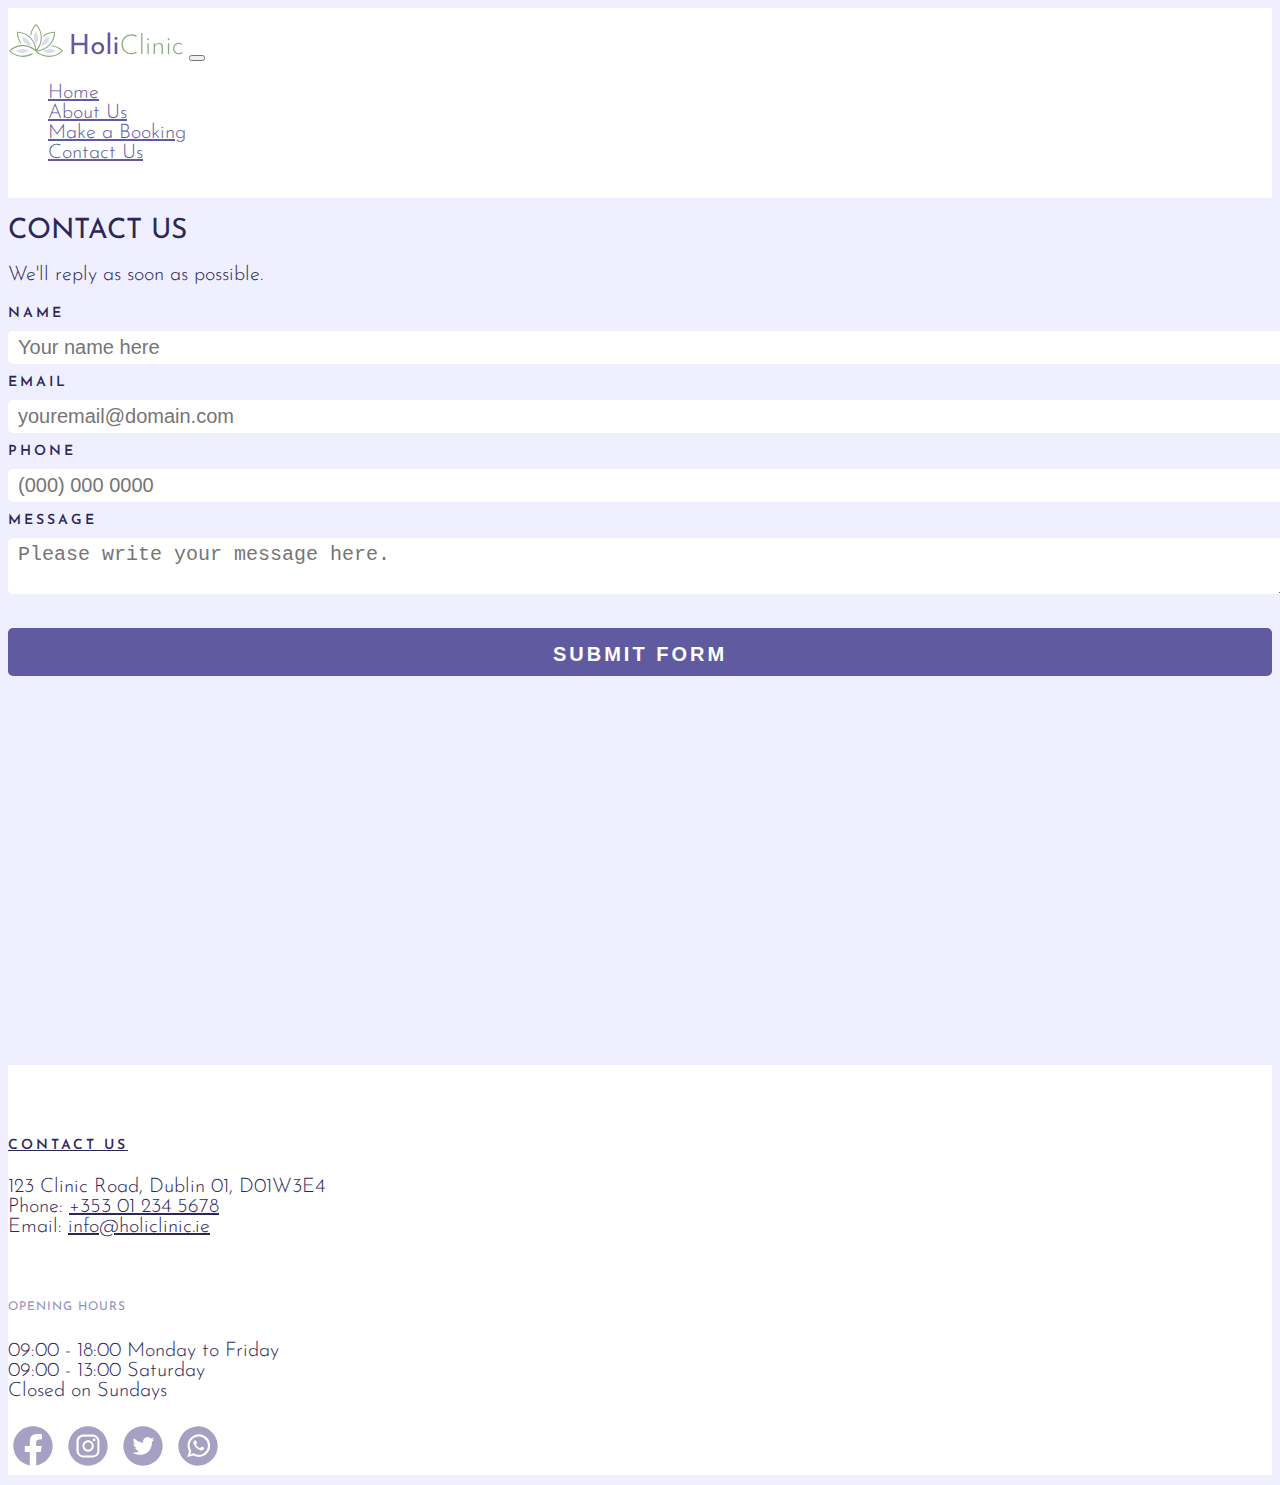
<file: contactus.html>
<!DOCTYPE html>
<html lang="en">

<head>
	<meta charset="UTF-8">
	<meta name="viewport" content="width=device-width, initial-scale=1">
	<meta name="description" content="HoliClinic is a Holistic Clinic based in Dublin that offers Acupuncture, Massage and Energy Healing Services. Contact us if you have any questions or enquires.">
	<title>HoliClinic - Contact Us</title>
	<!-- Bootstrap CSS only -->
		<link href="https://cdn.jsdelivr.net/npm/bootstrap@5.2.3/dist/css/bootstrap.min.css" rel="stylesheet" integrity="sha384-rbsA2VBKQhggwzxH7pPCaAqO46MgnOM80zW1RWuH61DGLwZJEdK2Kadq2F9CUG65" crossorigin="anonymous">
	<!-- Getting typeface Josefin Sans from Google API -->
		<link rel="preconnect" href="https://fonts.googleapis.com">
		<link rel="preconnect" href="https://fonts.gstatic.com" crossorigin>
		<link href="https://fonts.googleapis.com/css2?family=Josefin+Sans:wght@200;300;400;500;600&display=swap" rel="stylesheet">
	<!-- Our CSS files -->
		<link rel="stylesheet" href="css/global-style.css">
		<link rel="stylesheet" href="css/contactus-style.css">
	<!-- Bootstrap JavaScript Bundle with Popper -->
		<script src="https://cdn.jsdelivr.net/npm/bootstrap@5.2.3/dist/js/bootstrap.bundle.min.js" integrity="sha384-kenU1KFdBIe4zVF0s0G1M5b4hcpxyD9F7jL+jjXkk+Q2h455rYXK/7HAuoJl+0I4" crossorigin="anonymous"></script>
</head>
<body>

<!-- Navbar built using Bootstrap -->
	<nav class="navbar navbar-expand-md ">
		<div class="container"> <!-- container will keep all elements inside the 12-grid system -->
			<a class="navbar-brand" href="index.html"><img src="images/logo-holiclinic.svg" style="height:35px" alt="HoliClinic Logo resembling a Lotus Flower"></a>
			<button class="navbar-toggler" type="button" data-bs-toggle="collapse" data-bs-target="#navbarCollapse" aria-controls="navbarCollapse" aria-expanded="false" aria-label="Toggle navigation">
				<span class="navbar-toggler-icon"></span>
			</button>
			<div class="collapse navbar-collapse" id="navbarCollapse">
				<ul class="navbar-nav ms-auto mt-3"> <!-- ms-auto brings the menu to the right-side, mt-3 is extra margin at the top -->
					<li class="nav-item"><a class="nav-link" href="index.html">Home</a></li>
					<li class="nav-item"><a class="nav-link" href="aboutus.html">About Us</a></li>
					<li class="nav-item"><a class="nav-link" href="booking.html">Make a Booking</a></li>
					<li class="nav-item"><a class="nav-link" href="contactus.html">Contact Us</a></li>
				</ul>
			</div>
		</div>
	</nav>
	
<!-- Form -->	
	<div class="container d-flex justify-content-center p-5">
		<div class="col-sm-12 col-md-10 col-lg-9">
			<h1>Contact Us</h1>
			<p>We'll reply as soon as possible.</p>
			<form action="mailto:x22115234@student.ncirl.ie" method="post" enctype="text/plain" name="EmailForm">
				<label for="name">Name</label>
				<input id="name" type="text" name="Name" placeholder="Your name here">
		
				<label for="email">Email</label>
				<input id="email" type="email" name="Email" placeholder="youremail@domain.com">

				<label for="phone">Phone</label>
				<input id="phone" type="tel" name="Phone" placeholder="(000) 000 0000">

				<label for="message">Message</label>
				<textarea id="message" name="Message" placeholder="Please write your message here."></textarea>
				
				<input class="button-send" type="submit" value="Submit Form">
			</form>
		</div>
	</div>
	
	<div class="container pb-5">
		<div class="row d-flex justify-content-center ">
			<div class="col-sm-12 col-md-10 col-lg-9 map-responsive" alt="Map Location">
				<iframe src="https://www.google.com/maps/embed?pb=!1m18!1m12!1m3!1d2381.682897096189!2d-6.24518684831496!3d53.34893238211996!2m3!1f0!2f0!3f0!3m2!1i1024!2i768!4f13.1!3m3!1m2!1s0x48670e8cd86e97e7%3A0x6d51b774ee7fa935!2sNational%20College%20of%20Ireland!5e0!3m2!1sen!2sie!4v1670428926701!5m2!1sen!2sie" width="800" height="270" style="border:0;" allowfullscreen="" loading="lazy" referrerpolicy="no-referrer-when-downgrade"></iframe>
			</div>
		</div>
	</div>
			
	
<!-- footer -->
	<div class="container-fluid footer"> <!-- container-fluid gives it full width on the page -->
		<div class="container">
			<div class="spacer"></div>
			<div class="row d-flex justify-content-center pb-4"> <!-- display:flex; justify center to have it centered, pb-4 is padding-bottom:4 so the footer has some blank space at the bottom -->
				<div class="col-xs-12 col-md-8">
					<h5><a href="contactus.html">Contact Us</a></h5>
					<p>123 Clinic Road, Dublin 01, D01W3E4<br>Phone: <a href="tel:#">+353 01 234 5678</a><br>Email: <a href="mailto:#">info@holiclinic.ie</a></p>
					<br><h6>Opening Hours</h6>
					<p>09:00 - 18:00 Monday to Friday<br>09:00 - 13:00 Saturday<br>Closed on Sundays</p>
				</div>
				<div class="col-xs-12 col-md-4 d-flex justify-content-end align-items-end pb-4"> <!-- display:flex; justify end sends to the right side, align end sends to the bottom, pb-4 is padding-bottom:4-->
						<div>
							<a href="#" target="_blank"><img src="images/social-facebook.svg" width=50 height=50 alt="Facebook Icon"></a>
							<a href="#" target="_blank"><img src="images/social-instagram.svg" width=50 height=50 alt="Instagram Icon"></a>
							<a href="#" target="_blank"><img src="images/social-twitter.svg" width=50 height=50 alt="Twitter Icon"></a>
							<a href="#" target="_blank"><img src="images/social-whatsapp.svg" width=50 height=50 alt="Whatsapp Icon"></a>
						</div>						
				</div>
			</div>
		</div>
	</div>
	

</body>
</html>
</file>
<file: css/global-style.css>
/* Global Style CSS File - Co-Created by the whole group */

body{
	font-family: 'Josefin Sans';
	background-color: #efefff;
}

h1{
	font-size: 28px;
	font-weight:400;
	text-transform: uppercase;
	color:#2C2759;
}

h2{
	font-size: 24px;
	font-weight:400;
	text-transform: uppercase;
	color:#2C2759;
}

h3{
	font-size: 20px;
	font-weight:300;
	text-transform: uppercase;
	color:#2C2759;
}

h4{
	font-size: 18px;
	font-weight:500;
	text-transform: uppercase;
	color:#2C2759;
}

h5{
	font-size: 14px;
	font-weight:600;
	text-transform: uppercase;
	color:#2C2759;
	letter-spacing:3px;
}

h6{
	font-size: 12px;
	font-weight:400;
	text-transform: uppercase;
	color:#928EBF;
	letter-spacing:1px;
}

p{
	font-weight:300;
	font-size:20px;
	color:#2C2759;
}

/* Style for the Navigation Bar - START */
.navbar{
	background-color: #ffffff;
	font-size: 20px;
	padding: 15px 0px 15px 0px;
}

.nav-link{
	color:#605AA1;
	font-weight:300;
	
}

.nav-link:hover{
	font-weight:400;
}

ul li{
	color:#2C2759;
	list-style-type:none;
}

a{
	color: #2C2759
}
a:hover{
	color: #8AAA79
}
/* Style for the Navigation Bar - END */

/* Spacer <div> */
.spacer{
	height:50px;
}

/* Footer background-colour */
.footer{
	background-color: white;
}

/* Google Maps - make the map responsive */

.map-responsive{
    overflow:hidden;
    padding-bottom:30%;
    position:relative;
    height:0;
}

.map-responsive iframe{
    left:0;
    top:0;
    height:100%;
    width:100%;
    position:absolute;
}
</file>
<file: css/index-style.css>
/* Index Style CSS File - Co-Created by the whole group */

.header-img{
	padding:0;
	margin:0;
	width:100%;
	height:480px;
	background-image: url("../images/header.jpg");
	background-size: cover;
	background-position-x: center;
	background-position-y: center;
	position:relative;
}

.header-title{
	padding:0;
	margin:0;
	width:100%;
	position:absolute; 	/*so it can stay over the parent div*/
	font-size:38px;
	letter-spacing:2px;
	text-transform: uppercase;
	color: white;
	text-align:center;
	font-weight:200;
	/*next 3 lines are to center it in the parent div*/
	top: 50%; 
    left: 50%;
    transform: translate(-50%, -50%);	
}

/* Buttons */
.cta{
	font-size:18px;
	letter-spacing:2px;
	text-transform: uppercase;
	font-weight:600;
	color:#2C2759;
	height: 180px;
	width:100%;
	margin: 10px 0px;
	border:none;
	background-size: cover;
	background-position-x: center;
	background-position-y: center;
}

.cta:hover{
	color:#8AAA79;
}

.booking{
	background-image: url("../images/bookingbutton.jpg");
}

.aboutclinic{
	background-image: url("../images/aboutbutton.jpg");
}
</file>
<file: portfolio/style.css>
body{
/*	margin:0 auto;
	width: 750px; */
	padding:10px;
	text-align:left;
	background-color: #CAD2C5;
	font-family: Lucida, Helvetica, Arial;
	color: #222222;
	margin:0px;
	padding:0px;
}

h3{
	line-height: 1.5em;
}

h2{
	text-transform:uppercase;
	font-size:14px;
	letter-spacing:5px;
	font-weight:200;
	
}

p{
	margin-top:5px;
	margin-bottom:5px;
	
}

p.title{
	font-weight: bold;
	font-size: 110%;
	margin-top: 25px;
}

p.description{
	font-weight: 300;
	font-size: 75%;
	margin-left:25px;
}

ul.skills{
	display:inline-block;
	text-align:left;
	font-weight: bold;
	line-height: 1.2em;
}

li{
	margin-bottom:15px;
}

a{
	text-decoration:underline;
	font-weight:bold;
	color:#222222;
}

#wrapper{

}

#container-header{
	padding: 40px;
	background-color:#84A98C;
	height:10%;
	margin: 20px;
	
	
}


#columns {
	display: flex;
	background-color:#354F52;
	color:#DFDFDF;
	margin: 20px;
	

}

#container-left {
	flex-direction:column;
	flex:2;


}

#container-center {
	display: flex;

}

#container-right {
	display: flex;

}

#education-box{
	margin: 10px;
	background-color: #52796F;
	padding:20px;
	padding-left:30px;
}
#skills-box{
	margin: 10px;
	background-color: #52796F;
	padding:20px;
	padding-left:30px;
}
#experience-box{
	margin: 10px;
	background-color: #52796F;
	padding:20px;
	flex:5;
	padding-left:30px;
	flex
}
#container-footer{
	padding: 40px;
	text-align:left;
	background-color:#84A98C;
	height:10%;
	margin: 20px;
}
</file>
<file: week10lab/style.css>
body{
	padding-top:40px;
	font-family:Tahoma;
	background-color:#131313;
	color:#f4f4f4;
}

#container{
	margin: 0 auto;
	text-align:center;
}

button{
	margin-top:20px;
	width:250px;
	height:50px;
	font-size:24px;
	font-weight:bold;
	font-family:Tahoma;
	background-color:#f4f4f4;
	color:#131313;
	border-width:3px;
	border-color:#1188ef;
}

#answer{
	padding-top:20px;
	font-size:20px;
	font-weight:bold;
	color: #1188ef;
}
</file>
<file: week8lab/style.css>
body{
	horizontal-align: center;
	vertical-align: center;
	margin: 0 auto;
	margin:30px;
	backgorund-color:222222
}

#rock{
	width: 10%;
	height:60px;
	background-color:#666666;
	color: white;
	font-size:20px;
	font-weight:bold;
	border:none;
	border-radius:15px;
}

#paper{
	width: 10%;
	height:60px;
	background-color:#666666;
	color: white;
	font-size:20px;
	font-weight:bold;
	border:none;
	border-radius:15px;
}

#scissors{
	width: 10%;
	height:60px;
	background-color:#666666;
	color: white;
	font-size:20px;
	font-weight:bold;
	border:none;
	border-radius:15px;
}
</file>
<file: week9lab/beersong/style.css>
/*
Week 9 Lab
Thiago Barbosa - 21.11.22
*/

body{
	margin: 0 auto;
	margin:30px;
	backgorund-color:222222
}

#buttonBeer{
	height:110px;
	width:300px;
	font-size:28px;
	font-weight:bold;
	border:none;
	background-image:url('beer_texture.jpg');
	background-size: cover;
}

#songLyrics{
	margin-top:30px;
	font-size:14px;
	line-height:18px;
}
</file>
<file: week9lab/rps/style.css>
body{
	margin:30px;
	backgorund-color:222222
}

#rock{
	width: 150px;
	margin: 5px;
	height:60px;
	background-color:#666666;
	color: white;
	font-size:20px;
	font-weight:bold;
	border:none;
	border-radius:15px;
}

#paper{
	width: 150px;
	margin: 5px;
	height:60px;
	background-color:#666666;
	color: white;
	font-size:20px;
	font-weight:bold;
	border:none;
	border-radius:15px;
}

#scissors{
	width: 150px;
	margin: 5px;
	height:60px;
	background-color:#666666;
	color: white;
	font-size:20px;
	font-weight:bold;
	border:none;
	border-radius:15px;
}
</file>
<file: css/aboutus-style.css>
/* About Us CSS File - Thiago Barbosa */

p{
	margin-top:20px;
}


/* The button that opens and closes the collapsed section*/
.collapsible {
	color: white;
	cursor: pointer;
	padding: 20px;
	width: 100%;
	border: none;
	text-align: center;
	outline: none;
	font-size:22px;
	letter-spacing:3px;
	text-transform: uppercase;
	font-weight:300;
	color:#2C2759;
	height: 130px;
	margin: 10px;
	background-size: cover;
	background-position-x: center;
	background-position-y: center;
	
}

/* The button appearance when it's hovered by the cursor, and when it has been clicked*/
.active, .collapsible:hover {
	font-weight:500;
}

.content {
	padding: 0 20px 20px 20px;
	max-height: 0;
	overflow: hidden; /* the overflow property is visible by default, by leaving it hidden it will clip any content that is too big for it's area*/
	transition: max-height 0.2s ease-out; /* a transition to smooth the opening */
	background-color: #f1f1f1;
}

.collapsible:after {
	content: '+';
	font-size: 36px;
	line-height: 30px;
	font-weight:400;
	color: white;
	float: right;
}

.active:after {
	content: "-";
	font-size: 36px;
	line-height: 30px;
	font-weight:400;
	color: white;
	float: right;
	margin-left: 5px;
}

.acupunture{
	background-image: url("../images/coll-acupunture.jpg");
}

.massage{
	background-image: url("../images/coll-massage.jpg");
}

.energy{
	background-image: url("../images/coll-energy.jpg");
}
</file>
<file: css/booking-style.css>
/* Make a Booking CSS File - Nicholas O'Grady */

.booking-header{
	padding:0;
	margin:0;
	width:100%;
	height:250px;
	background-image: url("../images/booking-header.jpg");
	background-size: cover;
	background-position-x: center;
	background-position-y: center;
	position:relative;
}

.booking-text{
	padding:0;
	margin:0;
	width:100%;
	font-size:38px;
	letter-spacing:2px;
	text-transform: uppercase;
	color: white;
	font-weight:200;
	
	position:absolute;
	text-align:center;
	top: 50%; 
    left: 50%;
    transform: translate(-50%, -50%);	
}
</file>
<file: css/contactus-style.css>
/* Contact Us CSS File - Maria Marlene Pereira */

label{
	margin-top:20px;
	font-size: 14px;
	font-weight:600;
	text-transform: uppercase;
	color:#2C2759;
	letter-spacing:3px;
}

input, textarea {
	width: 100%;
	font-weight:300;
	font-size:20px;
	padding:5px 5px 5px 10px;
	border:none;
	margin: 10px 0;
	border-radius: 5px;
}

.button-send{
	margin-top:20px;
	padding: 15px 10px 10px 10px;
	border:none;
	background-color: #605AA1;
	color:white;
	font-weight:600;
	text-transform: uppercase;
	letter-spacing:3px;
}
</file>
